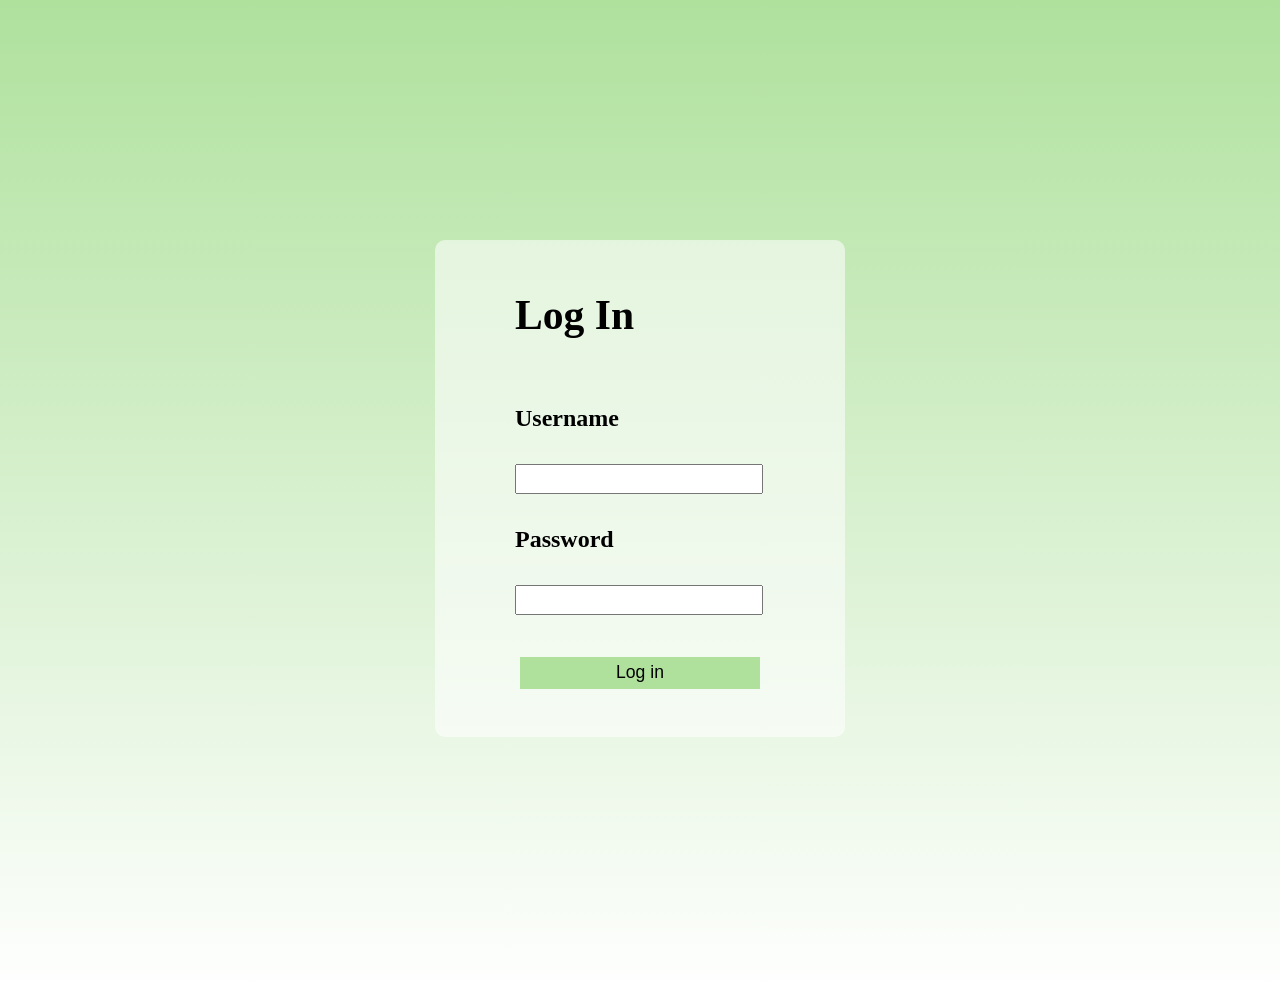
<file: index.html>
<!DOCTYPE html>
<html lang="en">
<head>
    <meta charset="UTF-8">
    <meta name="viewport" content="width=device-width, initial-scale=1.0">
    <title>Log in</title>

    <link rel="stylesheet" href="style.css">
</head>
<body>
    <section class="login-page">
        <div class="container">
            <h1>Log In</h1>
            <div class="user-info">
                <h4>Username</h4>
                <input type="text" id="username">
                <h4>Password</h4>
                <input type="password" id="password"><br><br>
                <div class="btn">
                    <button onclick="Submit()" id="button">Log in</button>
                </div>
                <p id="message"></p>
            </div>
        </div>
    </section>

    <script src="login.js"></script>
</body>
</html>
</file>
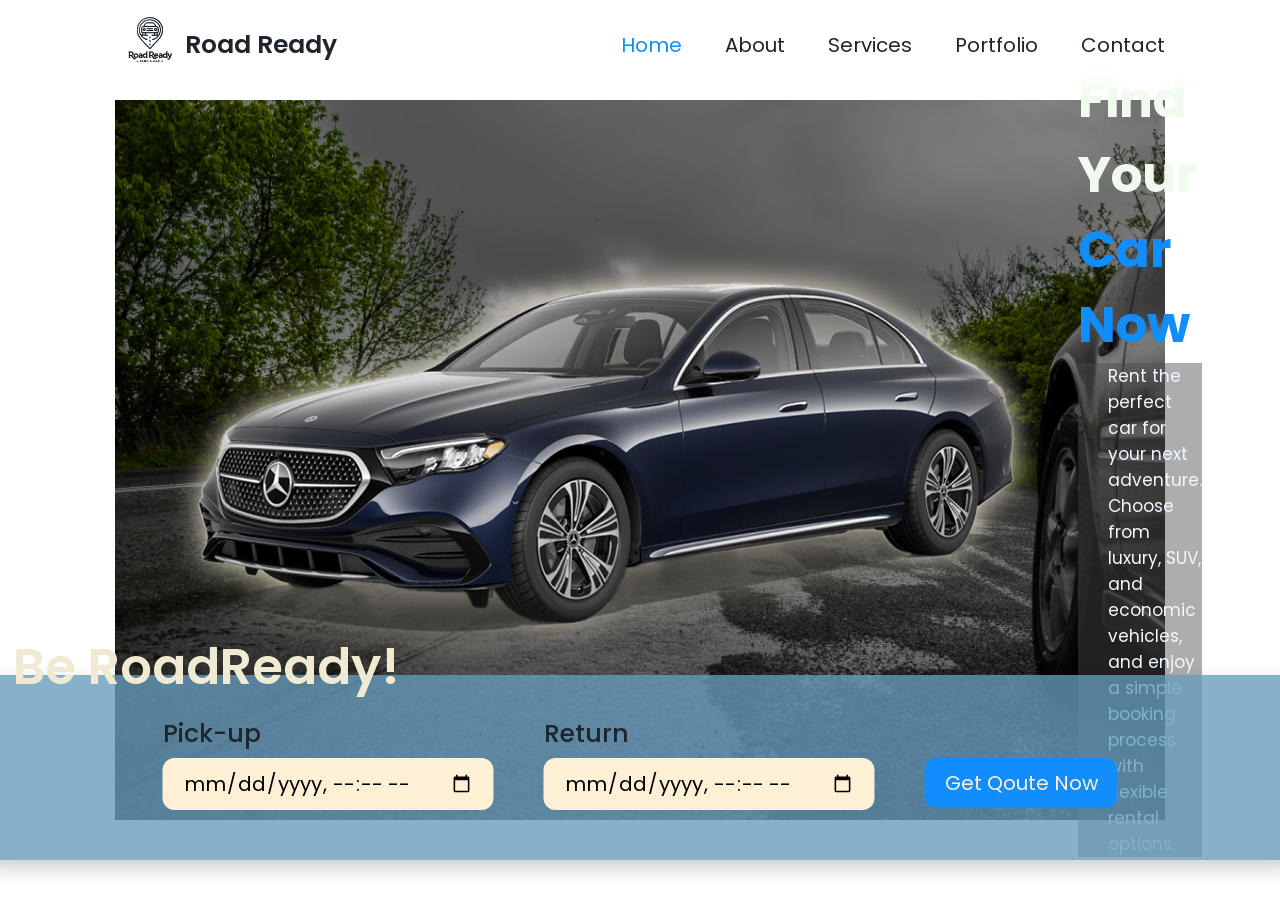
<file: home.html>
<!DOCTYPE html>
<html lang="en">
<head>
    <meta charset="UTF-8">
    <meta name="viewport" content="width=device-width, initial-scale=1.0">
    <title>Road Ready</title>

    <link href='https://unpkg.com/boxicons@2.1.4/css/boxicons.min.css' rel='stylesheet'>
    <link rel="stylesheet" href="main.css">

</head>
<body>
    <header class="header">
        <div class="logo-content">
            <img src="Logo.png" alt="RoadReady" srcset="">
            <a href="#" class="logo">Road Ready</a>
        </div>
   
        <nav class="navbar">
            <a href="#home" class="active">Home</a>
            <a href="#about">About</a>
            <a href="#services">Services</a>
            <a href="#portfolio">Portfolio</a>
            <a href="#contact">Contact</a>
        </nav>
    </header>

    <section class="homepage">
       <div class="car-container">
            <div class="background">
                <img src="Road Background.jpg" alt="" srcset="">
                <div class="overlay"></div> 
            </div>
            <img src="Luxry.png" alt="" srcset="" class="header-pic">
            <div class="details">
                <h1>Find Your <span>Car Now</span></h1>
                <p>Rent the perfect car for your next adventure. Choose from luxury, SUV, and economic vehicles, and enjoy a simple booking process with flexible rental options.</p>
            </div>

            <div class="dates">
                <h1 class="date-headings">Be RoadReady!</h1>
                <div class="date-field">
                    <label for="start-date">Pick-up</label>
                    <input type="datetime-local" id="start-date">
                </div>
    
                <div class="date-field">
                    <label for="end-date">Return</label>
                    <input type="datetime-local" id="end-date">
                </div>

                <div class="date-field">
                    <label for="button"><br></label>
                    <input type="button" value="Get Qoute Now" id="button" class="button">
                </div>
            </div>
        </div>
    </section>
</body>
</html>
</file>
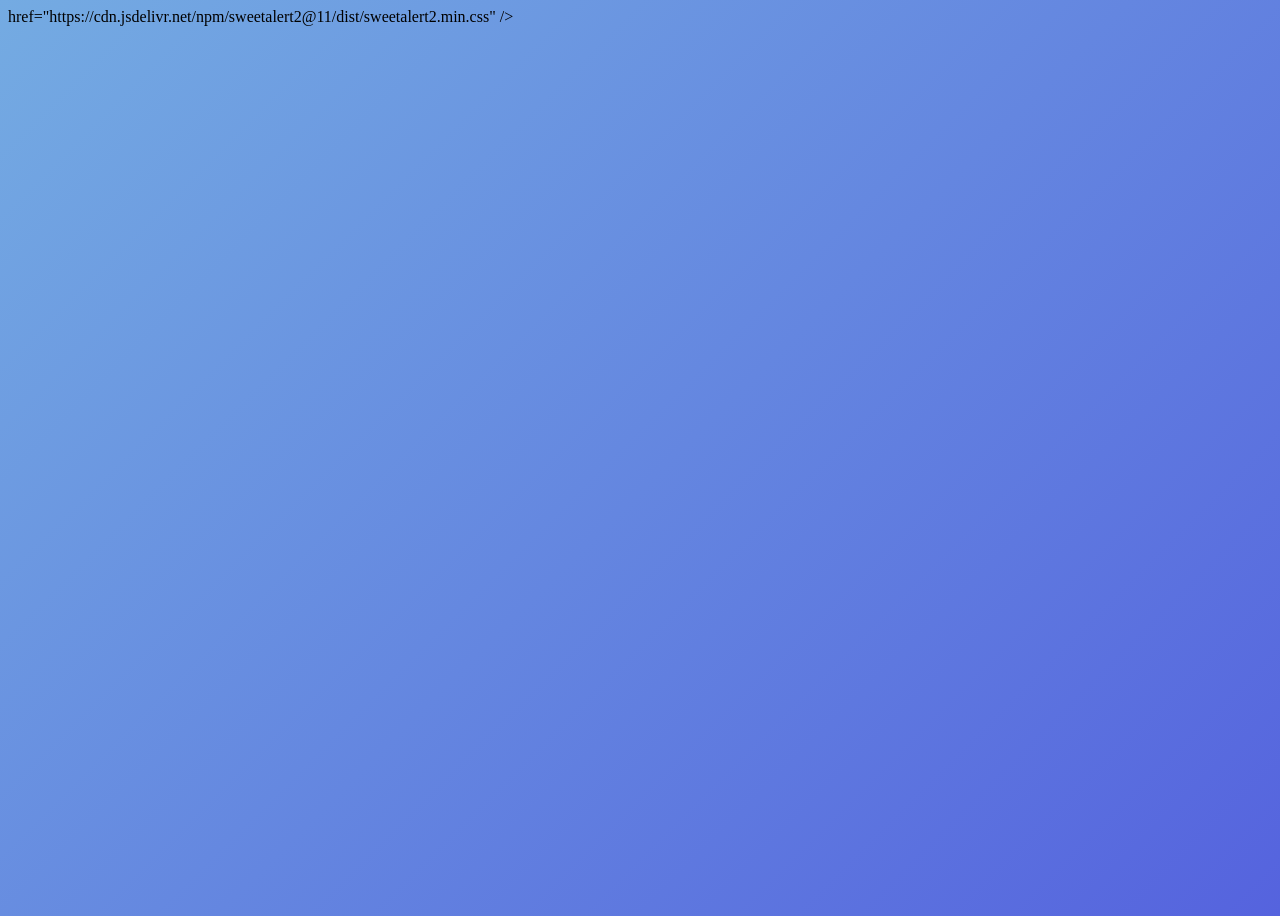
<file: Untitled-1.html>
href="https://cdn.jsdelivr.net/npm/sweetalert2@11/dist/sweetalert2.min.css"
/>
<style>
  body {
    background: linear-gradient(135deg, #74abe2, #5563de);
    min-height: 100vh;<!DOCTYPE html>
<html lang="en">
<head>
<meta charset="UTF-8" />
<meta name="viewport" content="width=device-width, initial-scale=1" />
<title>User Profile Editor</title>
<link
  href="https://cdn.jsdelivr.net/npm/bootstrap@5.3.0/dist/css/bootstrap.min.css"
  rel="stylesheet"
/>
<link
  rel="stylesheet"
  href="https://cdnjs.cloudflare.com/ajax/libs/animate.css/4.1.1/animate.min.css"
/>
<link
  rel="stylesheet"

    display: flex;
    align-items: center;
    justify-content: center;
  }
</file>
<file: style.css>
body{
    background: linear-gradient(#afe19d, #fff);
}

.login-page{
    display: flex;
    justify-content: center;
    align-items: center;
    margin-top: 15rem;
    margin-bottom: 16.2rem;
}

.login-page .container{
    display: flex;
    justify-content: center;
    flex-direction: column;
    background: #ffffff91;
    border-radius: 10px;
    width: 250px;
    padding: 1rem 5rem 2rem 5rem; 
}

.container h1{
    font-size: 2.6rem;
}

.container h4{
    font-size: 1.5rem;
}

.container input{
    width: 15rem;
    height: 1.5rem;
}

.container .btn{
    display: flex;
    justify-content: center;
    align-items: center;
}

.container button{
    margin-top: 1.5rem;
    width: 15rem;
    height: 2rem;
    background: #afe19d;
    border: none;
    font-size: 1.1rem;
    cursor: pointer;
}
</file>
<file: main.css>
@import url('https://fonts.googleapis.com/css2?family=Poppins:wght@300;400;500;600;700;800;900&display=swap');

* {
    margin: 0%;
    padding: 0%;
    box-sizing: border-box;
    text-decoration: none;
    border: none;
    outline: none;
    scroll-behavior: smooth;
    font-family: 'Poppins', sans-serif;
}

:root {
    --bg-color: #fff;
    --second-bg-color: #e5e5e5;
    --text-color: #1f242d;
    --main-color: #118efc;

}

html {
    font-size: 62.5%;
    overflow-x: hidden;
}

body {
    background: var(--bg-color);
    color: var(--text-color);
    overflow-x: hidden;
}

section {
    min-height: 100vh;
    padding: 10rem 9% 2rem;
}

.header {
    position: fixed;
    top: 0;
    left: 0;
    width: 100%;
    padding: 1rem 9%;
    display: flex;
    justify-content: space-between;
    align-items: center;
    z-index: 100;
}

.header {
    /* background: #b5e2fa; */
    backdrop-filter: blur(10px);
    -webkit-backdrop-filter: blur(10px);
}

.logo-content{
    display: flex;
    justify-content: center;
    align-items: center;
}

.logo-content img{
    width: 7rem;
}

.logo {
    font-size: 2.5rem;
    color: var(--text-color);
    font-weight: 600;
    cursor: default;
}

.navbar a {
    font-size: 2rem;
    color: var(--text-color);
    margin-left: 4rem;
    transition: .3s;
}

.navbar a:hover,
.navbar a.active {
    color: var(--main-color);
}

.homepage{
    position: relative;
    padding-bottom: 100px;
}

.homepage .car-container{
    position: relative;
    display: flex;
    justify-content: center;
    align-items: center;
    /* margin-top: 230px; */
    height: 80vh;
    z-index: 99;
}

.car-container h1{
    font-size: 5rem;
    z-index: 100;
    color: #f1faee;
}

.car-container h1 span{
    color: var(--main-color);
}

.car-container p{
    font-size: 1.7rem;
    z-index: 100;
    color: aliceblue;
    background-color: #4d4b4b73;
    padding-left: 3rem;
}

.car-container .header-pic{
    filter: drop-shadow(0 0 15px #f0ead2);
}

.background{
    position: absolute;
    top: 0;
    left: 0;
    width: 100%;
    height: 100%;
    z-index: -1;
}

.background .overlay {
    position: absolute;
    top: 0;
    left: 0;
    width: 100%;
    height: 100%;
    background-color: rgba(0, 0, 0, 0.4); 
    z-index: 1;
}

.background img {
    width: 100%;
    height: 100%;
    object-fit: cover;
    position: absolute;
    top: 0;
    left: 0;
    z-index: 0;
}

.details, .header-pic {
    z-index: 2;
    position: relative;
}

.dates {
    position: absolute;
    bottom: -40px; 
    left: 50%;
    transform: translateX(-50%);
    z-index: 10;
    background-color: #669bbcc7;
    padding: 50px 180px;
    border-radius: 12px;
    display: flex;
    gap: 50px;
    box-shadow: 0 8px 20px rgba(0, 0, 0, 0.2);
    padding-top: 40px;
}

.date-field{
    display: flex;
    flex-direction: column;
}

.date-field label{
    font-size: 2.5rem;
    font-weight: 500;
    margin-bottom: 5px;
}

.date-field input{
    font-size: 2rem;
    padding: 10px 20px;
    border-radius: 12px;
    background-color: #fdf0d5;
}

.date-field .button{
    background-color: var(--main-color);
    color: #fdf0d5;
    cursor: pointer;
    transition: 0.5s ease-in;
}

.date-field .button:hover{
    box-shadow: 0 0 10px #fdf0d5;
}

.date-headings {
    position: absolute;
    top: -45px; 
    left: 30px;
    font-size: 2.5rem;
    font-weight: 600;
    color: #f0ead2 !important;
 
}
</file>
